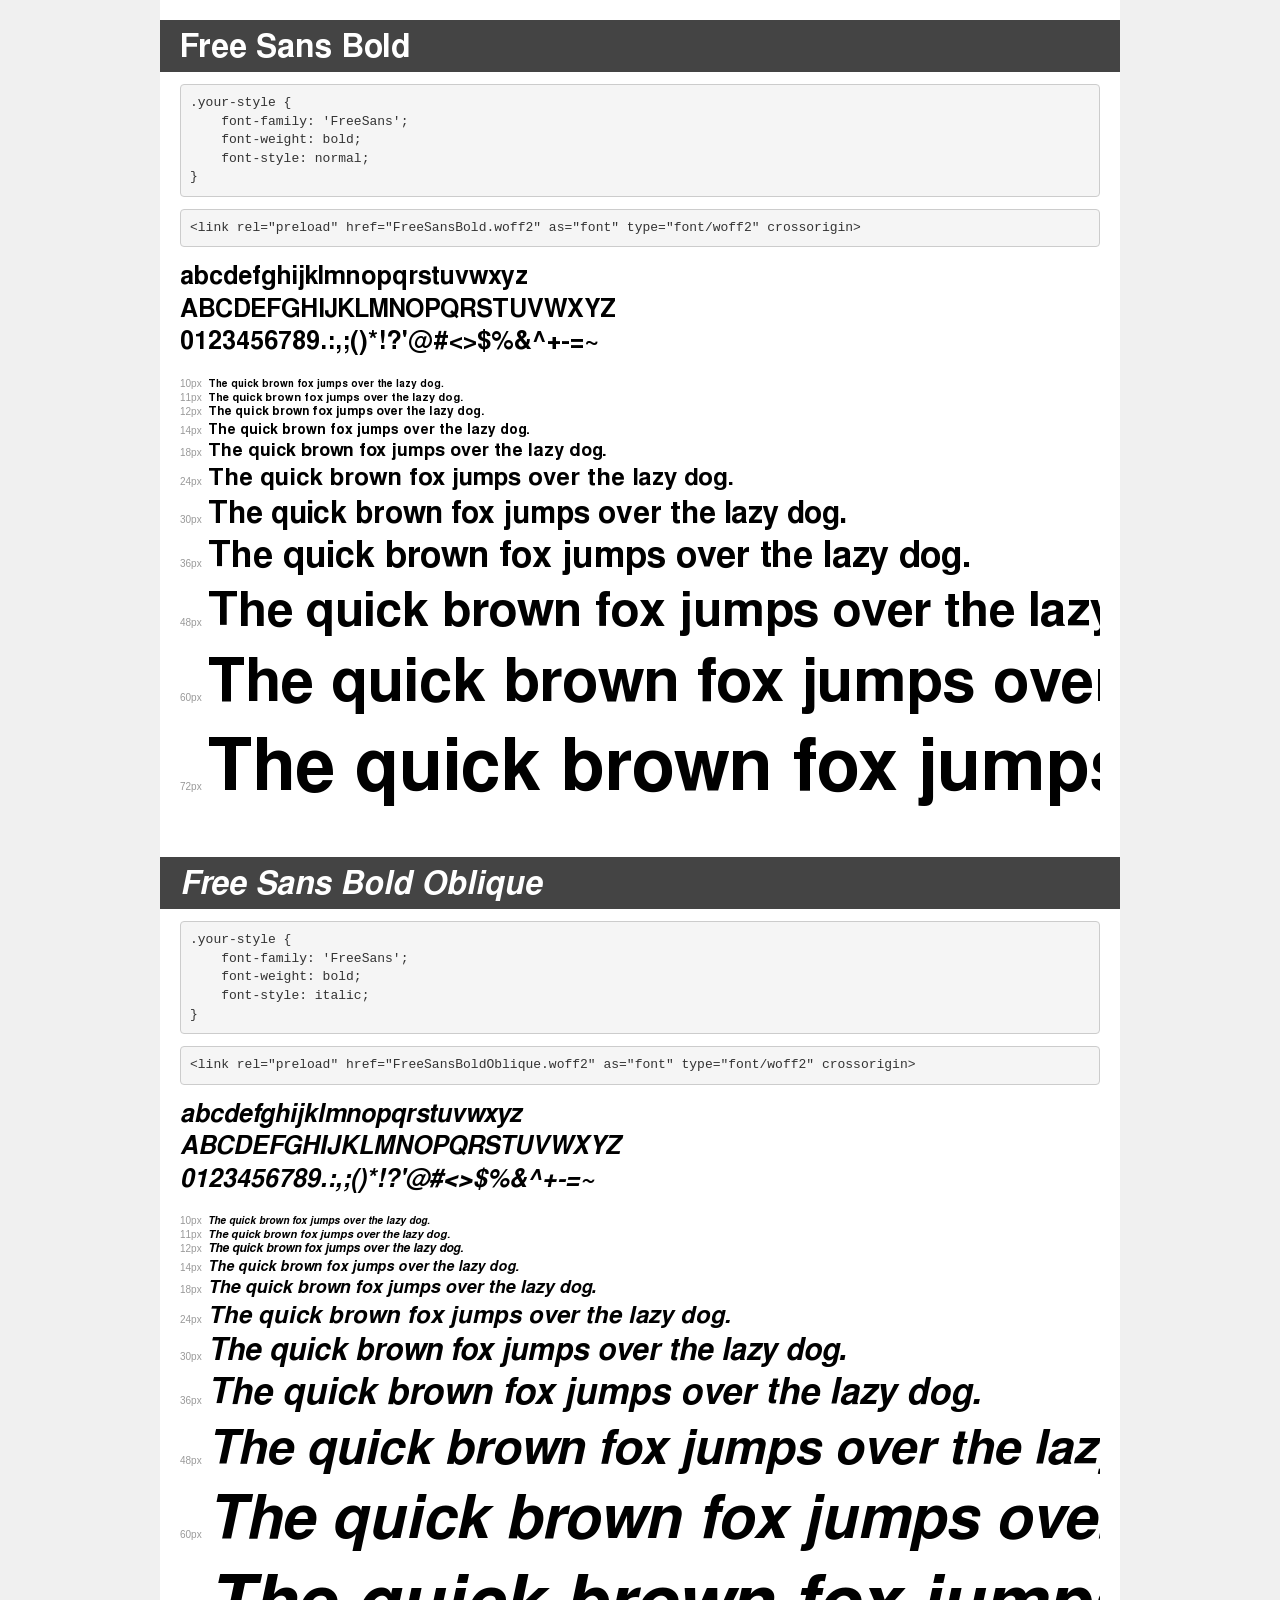
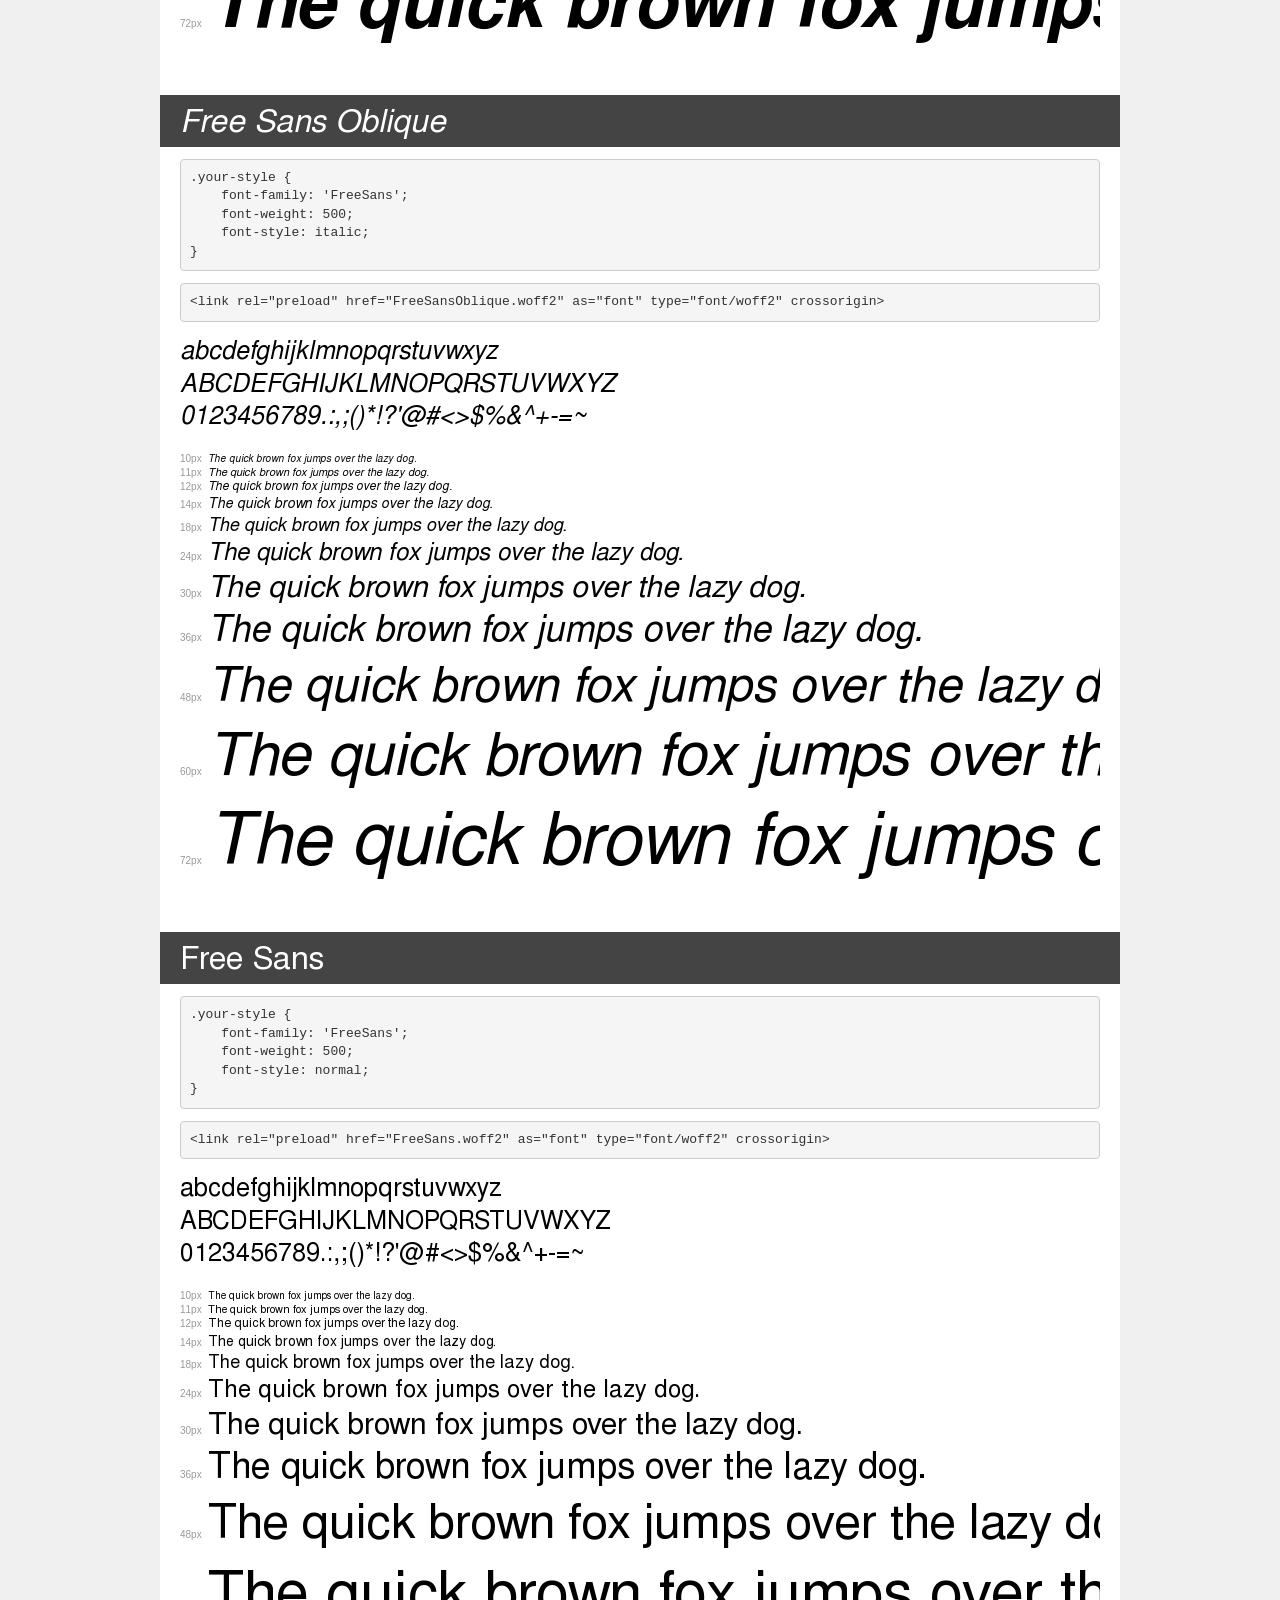
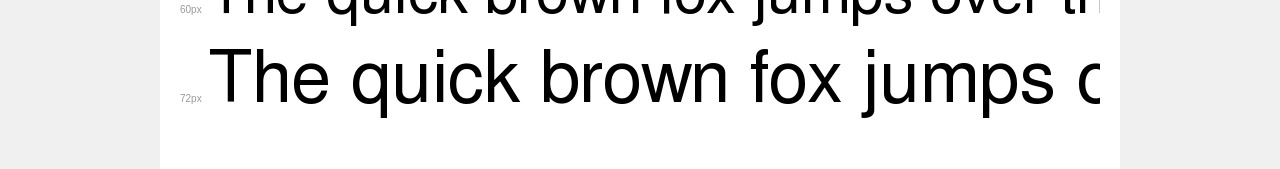
<file: fonts/demo.html>
<!DOCTYPE html>
<html lang="en">
<head>
    <meta charset="utf-8">
    <meta http-equiv="X-UA-Compatible" content="IE=edge">
    <meta name="viewport" content="width=device-width, initial-scale=1">
    <meta name="robots" content="noindex, noarchive">
    <meta name="format-detection" content="telephone=no">
    <title>Transfonter demo</title>
    <link href="stylesheet.css" rel="stylesheet">
    <style>
        /*
        http://meyerweb.com/eric/tools/css/reset/
        v2.0 | 20110126
        License: none (public domain)
        */
        html, body, div, span, applet, object, iframe,
        h1, h2, h3, h4, h5, h6, p, blockquote, pre,
        a, abbr, acronym, address, big, cite, code,
        del, dfn, em, img, ins, kbd, q, s, samp,
        small, strike, strong, sub, sup, tt, var,
        b, u, i, center,
        dl, dt, dd, ol, ul, li,
        fieldset, form, label, legend,
        table, caption, tbody, tfoot, thead, tr, th, td,
        article, aside, canvas, details, embed,
        figure, figcaption, footer, header, hgroup,
        menu, nav, output, ruby, section, summary,
        time, mark, audio, video {
            margin: 0;
            padding: 0;
            border: 0;
            font-size: 100%;
            font: inherit;
            vertical-align: baseline;
        }
        /* HTML5 display-role reset for older browsers */
        article, aside, details, figcaption, figure,
        footer, header, hgroup, menu, nav, section {
            display: block;
        }
        body {
            line-height: 1;
        }
        ol, ul {
            list-style: none;
        }
        blockquote, q {
            quotes: none;
        }
        blockquote:before, blockquote:after,
        q:before, q:after {
            content: '';
            content: none;
        }
        table {
            border-collapse: collapse;
            border-spacing: 0;
        }
        /* demo styles */
        body {
            background: #f0f0f0;
            color: #000;
        }
        .page {
            background: #fff;
            width: 920px;
            margin: 0 auto;
            padding: 20px 20px 0 20px;
            overflow: hidden;
        }
        .font-container {
            overflow-x: auto;
            overflow-y: hidden;
            margin-bottom: 40px;
            line-height: 1.3;
            white-space: nowrap;
            padding-bottom: 5px;
        }
        h1 {
            position: relative;
            background: #444;
            font-size: 32px;
            color: #fff;
            padding: 10px 20px;
            margin: 0 -20px 12px -20px;
        }
        .letters {
            font-size: 25px;
            margin-bottom: 20px;
        }
        .s10:before {
            content: '10px';
        }
        .s11:before {
            content: '11px';
        }
        .s12:before {
            content: '12px';
        }
        .s14:before {
            content: '14px';
        }
        .s18:before {
            content: '18px';
        }
        .s24:before {
            content: '24px';
        }
        .s30:before {
            content: '30px';
        }
        .s36:before {
            content: '36px';
        }
        .s48:before {
            content: '48px';
        }
        .s60:before {
            content: '60px';
        }
        .s72:before {
            content: '72px';
        }
        .s10:before, .s11:before, .s12:before, .s14:before,
        .s18:before, .s24:before, .s30:before, .s36:before,
        .s48:before, .s60:before, .s72:before {
            font-family: Arial, sans-serif;
            font-size: 10px;
            font-weight: normal;
            font-style: normal;
            color: #999;
            padding-right: 6px;
        }
        pre {
            display: block;
            padding: 9px;
            margin: 0 0 12px;
            font-family: Monaco, Menlo, Consolas, "Courier New", monospace;
            font-size: 13px;
            line-height: 1.428571429;
            color: #333;
            font-weight: normal;
            font-style: normal;
            background-color: #f5f5f5;
            border: 1px solid #ccc;
            overflow-x: auto;
            border-radius: 4px;
        }
        /* responsive */
        @media (max-width: 959px) {
            .page {
                width: auto;
                margin: 0;
            }
        }
    </style>
</head>
<body>
<div class="page">
    <div class="demo">
        <h1 style="font-family: 'FreeSans'; font-weight: bold; font-style: normal;">Free Sans Bold</h1>
        <pre title="Usage">.your-style {
    font-family: 'FreeSans';
    font-weight: bold;
    font-style: normal;
}</pre>
        <pre title="Preload (optional)">
&lt;link rel=&quot;preload&quot; href=&quot;FreeSansBold.woff2&quot; as=&quot;font&quot; type=&quot;font/woff2&quot; crossorigin&gt;</pre>
        <div class="font-container" style="font-family: 'FreeSans'; font-weight: bold; font-style: normal;">
            <p class="letters">
                abcdefghijklmnopqrstuvwxyz<br>
ABCDEFGHIJKLMNOPQRSTUVWXYZ<br>
                0123456789.:,;()*!?'@#&lt;&gt;$%&^+-=~
            </p>
            <p class="s10" style="font-size: 10px;">The quick brown fox jumps over the lazy dog.</p>
            <p class="s11" style="font-size: 11px;">The quick brown fox jumps over the lazy dog.</p>
            <p class="s12" style="font-size: 12px;">The quick brown fox jumps over the lazy dog.</p>
            <p class="s14" style="font-size: 14px;">The quick brown fox jumps over the lazy dog.</p>
            <p class="s18" style="font-size: 18px;">The quick brown fox jumps over the lazy dog.</p>
            <p class="s24" style="font-size: 24px;">The quick brown fox jumps over the lazy dog.</p>
            <p class="s30" style="font-size: 30px;">The quick brown fox jumps over the lazy dog.</p>
            <p class="s36" style="font-size: 36px;">The quick brown fox jumps over the lazy dog.</p>
            <p class="s48" style="font-size: 48px;">The quick brown fox jumps over the lazy dog.</p>
            <p class="s60" style="font-size: 60px;">The quick brown fox jumps over the lazy dog.</p>
            <p class="s72" style="font-size: 72px;">The quick brown fox jumps over the lazy dog.</p>
        </div>
    </div>

    <div class="demo">
        <h1 style="font-family: 'FreeSans'; font-weight: bold; font-style: italic;">Free Sans Bold Oblique</h1>
        <pre title="Usage">.your-style {
    font-family: 'FreeSans';
    font-weight: bold;
    font-style: italic;
}</pre>
        <pre title="Preload (optional)">
&lt;link rel=&quot;preload&quot; href=&quot;FreeSansBoldOblique.woff2&quot; as=&quot;font&quot; type=&quot;font/woff2&quot; crossorigin&gt;</pre>
        <div class="font-container" style="font-family: 'FreeSans'; font-weight: bold; font-style: italic;">
            <p class="letters">
                abcdefghijklmnopqrstuvwxyz<br>
ABCDEFGHIJKLMNOPQRSTUVWXYZ<br>
                0123456789.:,;()*!?'@#&lt;&gt;$%&^+-=~
            </p>
            <p class="s10" style="font-size: 10px;">The quick brown fox jumps over the lazy dog.</p>
            <p class="s11" style="font-size: 11px;">The quick brown fox jumps over the lazy dog.</p>
            <p class="s12" style="font-size: 12px;">The quick brown fox jumps over the lazy dog.</p>
            <p class="s14" style="font-size: 14px;">The quick brown fox jumps over the lazy dog.</p>
            <p class="s18" style="font-size: 18px;">The quick brown fox jumps over the lazy dog.</p>
            <p class="s24" style="font-size: 24px;">The quick brown fox jumps over the lazy dog.</p>
            <p class="s30" style="font-size: 30px;">The quick brown fox jumps over the lazy dog.</p>
            <p class="s36" style="font-size: 36px;">The quick brown fox jumps over the lazy dog.</p>
            <p class="s48" style="font-size: 48px;">The quick brown fox jumps over the lazy dog.</p>
            <p class="s60" style="font-size: 60px;">The quick brown fox jumps over the lazy dog.</p>
            <p class="s72" style="font-size: 72px;">The quick brown fox jumps over the lazy dog.</p>
        </div>
    </div>

    <div class="demo">
        <h1 style="font-family: 'FreeSans'; font-weight: 500; font-style: italic;">Free Sans Oblique</h1>
        <pre title="Usage">.your-style {
    font-family: 'FreeSans';
    font-weight: 500;
    font-style: italic;
}</pre>
        <pre title="Preload (optional)">
&lt;link rel=&quot;preload&quot; href=&quot;FreeSansOblique.woff2&quot; as=&quot;font&quot; type=&quot;font/woff2&quot; crossorigin&gt;</pre>
        <div class="font-container" style="font-family: 'FreeSans'; font-weight: 500; font-style: italic;">
            <p class="letters">
                abcdefghijklmnopqrstuvwxyz<br>
ABCDEFGHIJKLMNOPQRSTUVWXYZ<br>
                0123456789.:,;()*!?'@#&lt;&gt;$%&^+-=~
            </p>
            <p class="s10" style="font-size: 10px;">The quick brown fox jumps over the lazy dog.</p>
            <p class="s11" style="font-size: 11px;">The quick brown fox jumps over the lazy dog.</p>
            <p class="s12" style="font-size: 12px;">The quick brown fox jumps over the lazy dog.</p>
            <p class="s14" style="font-size: 14px;">The quick brown fox jumps over the lazy dog.</p>
            <p class="s18" style="font-size: 18px;">The quick brown fox jumps over the lazy dog.</p>
            <p class="s24" style="font-size: 24px;">The quick brown fox jumps over the lazy dog.</p>
            <p class="s30" style="font-size: 30px;">The quick brown fox jumps over the lazy dog.</p>
            <p class="s36" style="font-size: 36px;">The quick brown fox jumps over the lazy dog.</p>
            <p class="s48" style="font-size: 48px;">The quick brown fox jumps over the lazy dog.</p>
            <p class="s60" style="font-size: 60px;">The quick brown fox jumps over the lazy dog.</p>
            <p class="s72" style="font-size: 72px;">The quick brown fox jumps over the lazy dog.</p>
        </div>
    </div>

    <div class="demo">
        <h1 style="font-family: 'FreeSans'; font-weight: 500; font-style: normal;">Free Sans</h1>
        <pre title="Usage">.your-style {
    font-family: 'FreeSans';
    font-weight: 500;
    font-style: normal;
}</pre>
        <pre title="Preload (optional)">
&lt;link rel=&quot;preload&quot; href=&quot;FreeSans.woff2&quot; as=&quot;font&quot; type=&quot;font/woff2&quot; crossorigin&gt;</pre>
        <div class="font-container" style="font-family: 'FreeSans'; font-weight: 500; font-style: normal;">
            <p class="letters">
                abcdefghijklmnopqrstuvwxyz<br>
ABCDEFGHIJKLMNOPQRSTUVWXYZ<br>
                0123456789.:,;()*!?'@#&lt;&gt;$%&^+-=~
            </p>
            <p class="s10" style="font-size: 10px;">The quick brown fox jumps over the lazy dog.</p>
            <p class="s11" style="font-size: 11px;">The quick brown fox jumps over the lazy dog.</p>
            <p class="s12" style="font-size: 12px;">The quick brown fox jumps over the lazy dog.</p>
            <p class="s14" style="font-size: 14px;">The quick brown fox jumps over the lazy dog.</p>
            <p class="s18" style="font-size: 18px;">The quick brown fox jumps over the lazy dog.</p>
            <p class="s24" style="font-size: 24px;">The quick brown fox jumps over the lazy dog.</p>
            <p class="s30" style="font-size: 30px;">The quick brown fox jumps over the lazy dog.</p>
            <p class="s36" style="font-size: 36px;">The quick brown fox jumps over the lazy dog.</p>
            <p class="s48" style="font-size: 48px;">The quick brown fox jumps over the lazy dog.</p>
            <p class="s60" style="font-size: 60px;">The quick brown fox jumps over the lazy dog.</p>
            <p class="s72" style="font-size: 72px;">The quick brown fox jumps over the lazy dog.</p>
        </div>
    </div>

</div>
</body>
</html>
</file>
<file: fonts/stylesheet.css>
@font-face {
    font-family: 'FreeSans';
    src: url('FreeSansBold.eot');
    src: url('FreeSansBold.eot?#iefix') format('embedded-opentype'),
        url('FreeSansBold.woff2') format('woff2'),
        url('FreeSansBold.woff') format('woff'),
        url('FreeSansBold.ttf') format('truetype'),
        url('FreeSansBold.svg#FreeSansBold') format('svg');
    font-weight: bold;
    font-style: normal;
    font-display: swap;
}

@font-face {
    font-family: 'FreeSans';
    src: url('FreeSansBoldOblique.eot');
    src: url('FreeSansBoldOblique.eot?#iefix') format('embedded-opentype'),
        url('FreeSansBoldOblique.woff2') format('woff2'),
        url('FreeSansBoldOblique.woff') format('woff'),
        url('FreeSansBoldOblique.ttf') format('truetype'),
        url('FreeSansBoldOblique.svg#FreeSansBoldOblique') format('svg');
    font-weight: bold;
    font-style: italic;
    font-display: swap;
}

@font-face {
    font-family: 'FreeSans';
    src: url('FreeSansOblique.eot');
    src: url('FreeSansOblique.eot?#iefix') format('embedded-opentype'),
        url('FreeSansOblique.woff2') format('woff2'),
        url('FreeSansOblique.woff') format('woff'),
        url('FreeSansOblique.ttf') format('truetype'),
        url('FreeSansOblique.svg#FreeSansOblique') format('svg');
    font-weight: 500;
    font-style: italic;
    font-display: swap;
}

@font-face {
    font-family: 'FreeSans';
    src: url('FreeSans.eot');
    src: url('FreeSans.eot?#iefix') format('embedded-opentype'),
        url('FreeSans.woff2') format('woff2'),
        url('FreeSans.woff') format('woff'),
        url('FreeSans.ttf') format('truetype'),
        url('FreeSans.svg#FreeSans') format('svg');
    font-weight: 500;
    font-style: normal;
    font-display: swap;
}
</file>
